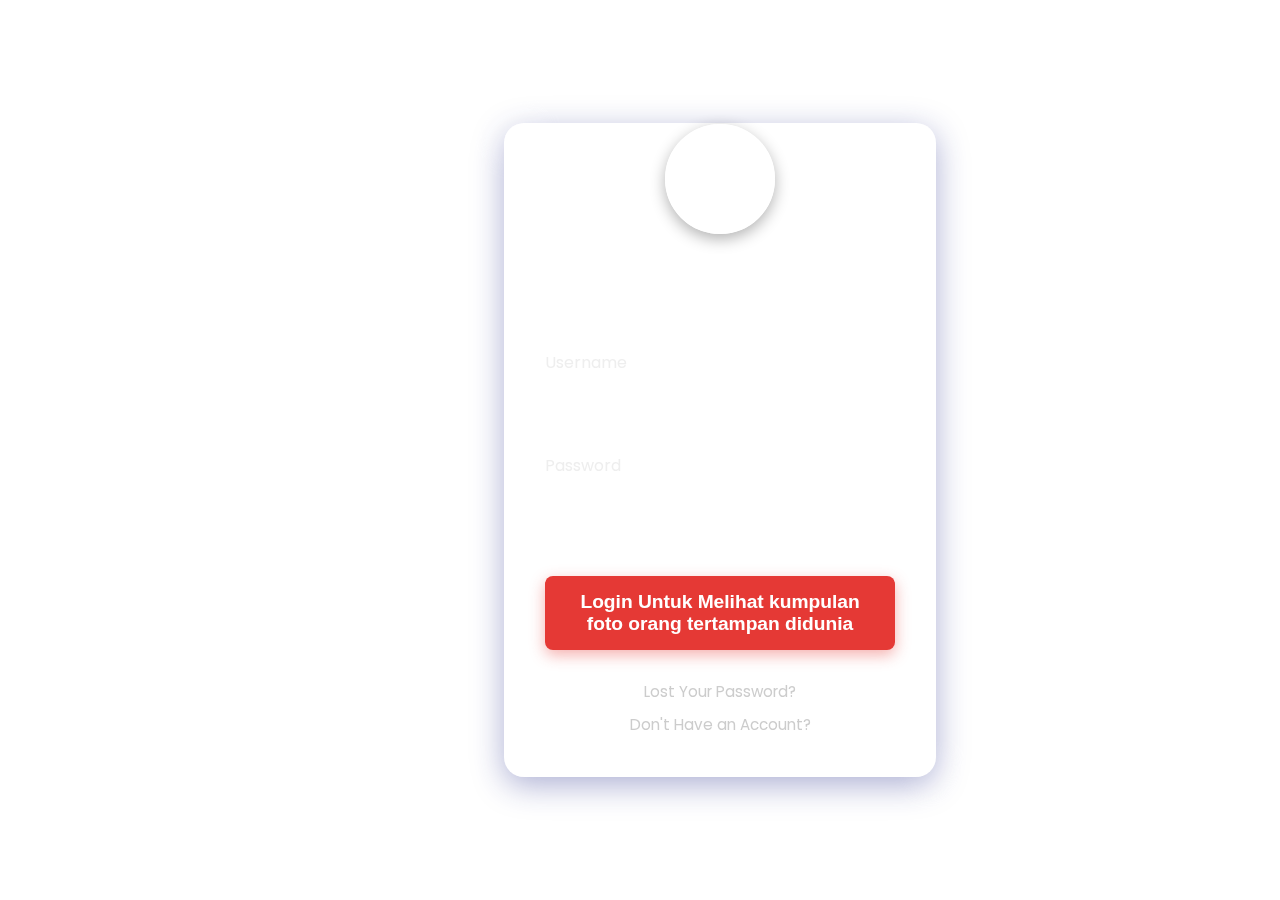
<file: index.html>
<!DOCTYPE html>
<html lang="en">
<head>
    <meta charset="UTF-8">
    <meta name="viewport" content="width=device-width, initial-scale=1.0">
    <title>Login Page</title>
    <link rel="stylesheet" href="style.css">
    <link href="https://fonts.googleapis.com/css2?family=Poppins:wght@400;600&display=swap" rel="stylesheet">
</head>
<body>
    <p>Username: ganteng <br> Password: password123</p>
    <div class="login-container">
        <div class="login-box">
            <div class="avatar"></div> <h1>Login Here</h1>
            <form id="loginForm"> <div class="input-group">
                    <label for="username">Username</label>
                    <input type="text" id="username" placeholder="Enter Email">
                </div>
                <div class="input-group">
                    <label for="password">Password</label>
                    <input type="password" id="password" placeholder="Enter Password">
                </div>
                <button type="submit" class="login-button">Login Untuk Melihat kumpulan foto orang tertampan didunia</button>
            </form>
            <div class="links">
                <a href="#" class="forgot-password">Lost Your Password?</a>
                <a href="#" class="create-account">Don't Have an Account?</a>
            </div>
        </div>
    </div>

    <script src="script.js"></script> </body>
</html>
</file>
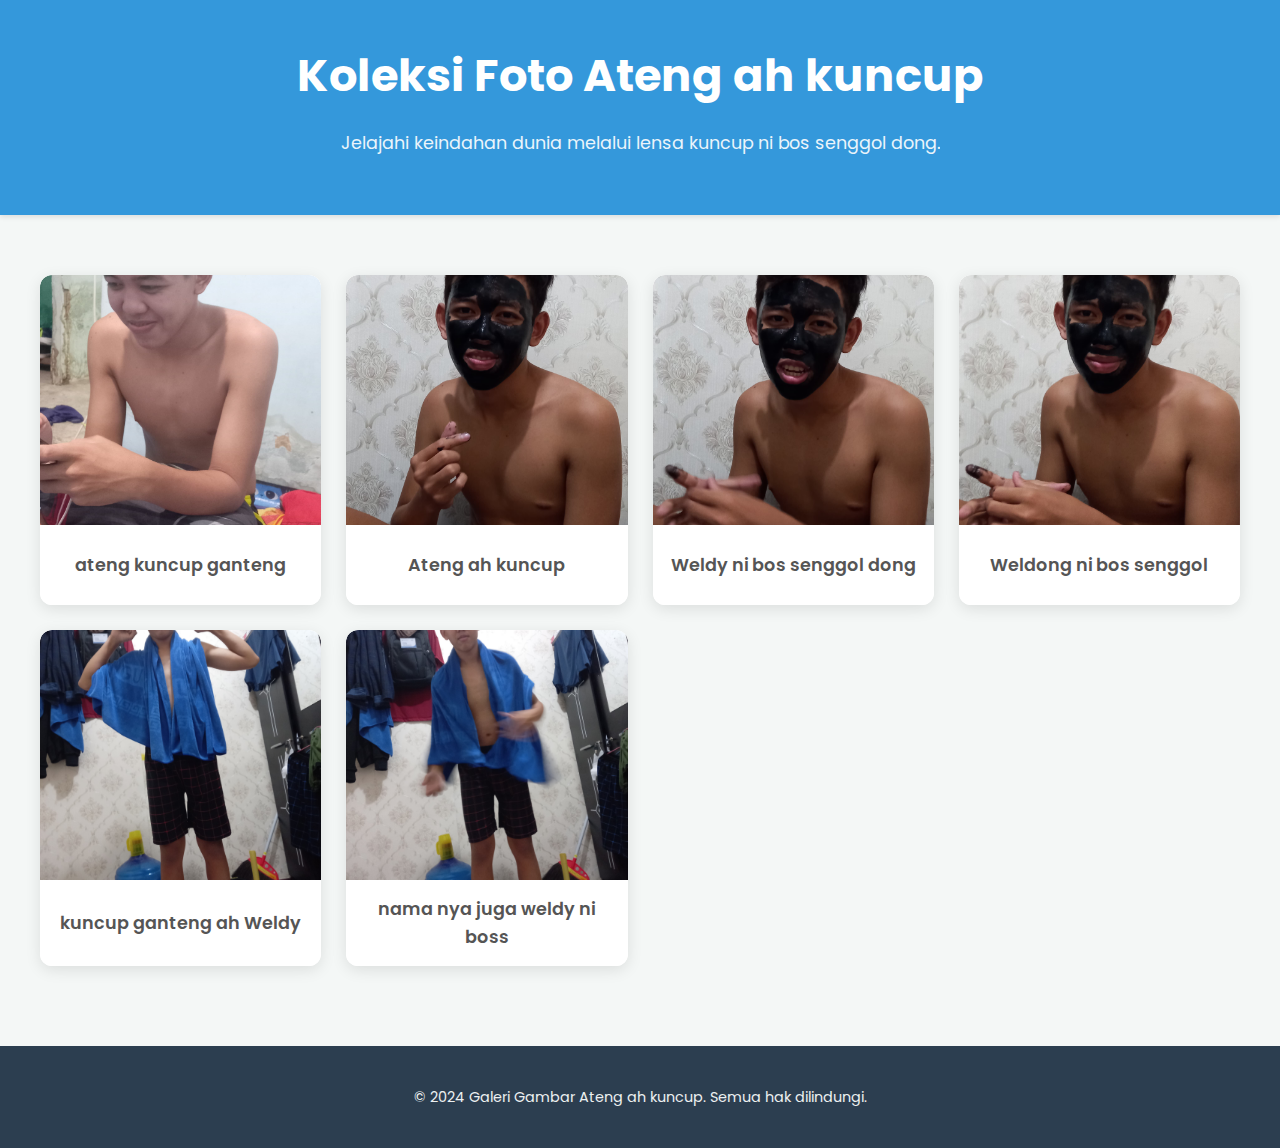
<file: gallery.html>
<!DOCTYPE html>
<html lang="en">
<head>
    <meta charset="UTF-8">
    <meta name="viewport" content="width=device-width, initial-scale=1.0">
    <title>Galeri Gambar ateng kuncup ganteng</title>
    <link rel="stylesheet" href="gallery.css">
    <link href="https://fonts.googleapis.com/css2?family=Poppins:wght@400;600&display=swap" rel="stylesheet">
</head>
<body>
    <header>
        <h1>Koleksi Foto Ateng ah kuncup</h1>
        <p>Jelajahi keindahan dunia melalui lensa kuncup ni bos senggol dong.</p>
    </header>

    <main class="gallery-container">
        <div class="gallery-item">
            <img src="1.jpg" alt="Menara Eiffel">
            <div class="caption">ateng kuncup ganteng</div>
        </div>

        <div class="gallery-item">
            <img src="2.jpg" alt="Grand Canyon">
            <div class="caption">Ateng ah kuncup</div>
        </div>

        <div class="gallery-item">
            <img src="3.jpg" alt="Pemandangan Pantai">
            <div class="caption">Weldy ni bos senggol dong</div>
        </div>

        <div class="gallery-item">
            <img src="4.jpg" alt="Pegunungan Salju">
            <div class="caption">Weldong ni bos senggol</div>
        </div>

        <div class="gallery-item">
            <img src="5.jpg" alt="Satwa Liar">
            <div class="caption">kuncup ganteng ah Weldy</div>
        </div>

        <div class="gallery-item">
            <img  src="6.jpg" alt="Arsitektur Modern">
            <div class="caption">nama nya juga weldy ni boss</div>
        </div>

        </main>

    <footer>
        <p>&copy; 2024 Galeri Gambar Ateng ah kuncup. Semua hak dilindungi.</p>
    </footer>
</body>
</html>
</file>
<file: style.css>
body {
    margin: 0;
    padding: 0;
    font-family: 'Poppins', sans-serif;
    display: flex;
    justify-content: center;
    align-items: center;
    min-height: 100vh;
    background: url('https://images.unsplash.com/photo-1506748686214-e9df14d4d9d0?crop=entropy&cs=tinysrgb&fit=max&fm=jpg&ixid=M3w1MDcxMzJ8MHwxfHNlYXJjaHw1MHx8c3RhcnJ5JTIwYW5kJTIwZm9yZXN0fGVufDB8fHx8fDE3MjE4NzcxMDR8MA&ixlib=rb-4.0.3&q=80&w=1080') no-repeat center center fixed;
    background-size: cover;
    color: #fff;
    position: relative; /* Needed for pseudo-elements */
    overflow: hidden; /* Prevent scrollbar from pseudo-elements */
}

/* Overlay for better readability and color tint */
body::before {
    content: '';
    position: absolute;
    top: 0;
    left: 0;
    width: 100%;
    height: 100%;
    background-color: rgba(0, 0, 0, 0.4); /* Darker overlay */
    z-index: 1;
}

.login-container {
    position: relative;
    z-index: 2; /* Ensure container is above overlay */
    display: flex;
    justify-content: center;
    align-items: center;
    width: 100%;
    height: 100%;
}

.login-box {
    background: rgba(255, 255, 255, 0.1); /* Slightly transparent white */
    backdrop-filter: blur(10px); /* Frosted glass effect */
    border-radius: 20px;
    padding: 40px;
    box-shadow: 0 8px 32px 0 rgba(31, 38, 135, 0.37);
    border: 1px solid rgba(255, 255, 255, 0.18);
    text-align: center;
    width: 350px;
    max-width: 90%;
    position: relative;
}

.login-box h1 {
    font-size: 2.5em;
    margin-bottom: 30px;
    color: #fff;
    font-weight: 600;
    text-shadow: 0 0 10px rgba(255, 255, 255, 0.5); /* Subtle glow for text */
}

.input-group {
    margin-bottom: 25px;
    text-align: left;
}

.input-group label {
    display: block;
    margin-bottom: 8px;
    color: #eee;
    font-size: 1em;
}

.input-group input {
    width: calc(100% - 20px); /* Adjust for padding */
    padding: 12px 10px;
    border: none;
    border-radius: 8px;
    background: rgba(255, 255, 255, 0.2);
    color: #fff;
    font-size: 1.1em;
    outline: none;
    transition: all 0.3s ease;
}

.input-group input::placeholder {
    color: rgba(255, 255, 255, 0.7);
}

.input-group input:focus {
    background: rgba(255, 255, 255, 0.3);
    box-shadow: 0 0 15px rgba(255, 255, 255, 0.5);
}

.login-button {
    background-color: #e53935; /* Red color from the image */
    color: #fff;
    padding: 15px 30px;
    border: none;
    border-radius: 8px;
    font-size: 1.2em;
    font-weight: 600;
    cursor: pointer;
    transition: background-color 0.3s ease, transform 0.2s ease;
    width: 100%;
    margin-top: 20px;
    box-shadow: 0 5px 15px rgba(229, 57, 53, 0.4);
}

.login-button:hover {
    background-color: #c62828; /* Darker red on hover */
    transform: translateY(-2px);
}

.links {
    margin-top: 30px;
    display: flex;
    flex-direction: column;
    gap: 10px;
}

.links a {
    color: #ccc;
    text-decoration: none;
    font-size: 0.95em;
    transition: color 0.3s ease;
}

.links a:hover {
    color: #fff;
    text-decoration: underline;
}

/* Pseudo-elements for space-themed decorations */
.login-box::before,
.login-box::after {
    content: '';
    position: absolute;
    background-color: rgba(255, 255, 255, 0.1);
    border-radius: 50%;
    pointer-events: none;
    box-shadow: 0 0 20px rgba(255, 255, 255, 0.3);
}

.login-box::before {
    width: 60px;
    height: 60px;
    top: -20px;
    left: -20px;
    opacity: 0.7;
    animation: float 8s ease-in-out infinite;
}

.login-box::after {
    width: 40px;
    height: 40px;
    bottom: -15px;
    right: -15px;
    opacity: 0.5;
    animation: float 6s ease-in-out infinite reverse;
}

/* Optional: Additional space elements on the body */
body::before,
body::after {
    content: '';
    position: absolute;
    background-color: rgba(255, 255, 255, 0.05);
    border-radius: 50%;
    pointer-events: none;
    z-index: 0;
}

body::before { /* A larger "planet" */
    width: 150px;
    height: 150px;
    top: 10%;
    left: 5%;
    transform: rotate(45deg); /* To make it look like a tilted planet */
    box-shadow: 0 0 50px rgba(255, 255, 255, 0.2);
    animation: rotate 20s linear infinite;
}

body::after { /* A smaller "moon" */
    width: 80px;
    height: 80px;
    bottom: 15%;
    right: 8%;
    box-shadow: 0 0 30px rgba(255, 255, 255, 0.15);
    animation: float 10s ease-in-out infinite;
}

/* Keyframe animations */
@keyframes float {
    0% { transform: translate(0, 0); }
    50% { transform: translate(10px, -10px); }
    100% { transform: translate(0, 0); }
}

@keyframes rotate {
    0% { transform: rotate(0deg); }
    100% { transform: rotate(360deg); }
}

/* Responsive adjustments */
@media (max-width: 600px) {
    .login-box {
        padding: 30px 20px;
        width: 95%; /* Adjust width for smaller screens */
    }

    .login-box h1 {
        font-size: 2em;
    }

    .input-group input {
        font-size: 1em;
    }

    .login-button {
        font-size: 1.1em;
        padding: 12px 25px;
    }
}
/* Add this to your existing style.css */

.avatar {
    width: 100px;
    height: 100px;
    background: url('https://img.icons8.com/color/100/000000/user-male-circle.png') no-repeat center center; /* Placeholder avatar icon */
    background-size: cover;
    border-radius: 50%;
    margin: -70px auto 20px auto; /* Adjust margin to place it outside and above */
    border: 5px solid #fff;
    box-shadow: 0 5px 15px rgba(0, 0, 0, 0.3);
    position: relative;
    z-index: 3; /* Ensure it's above other elements */
}

/* Adjust login-box padding-top to make space for avatar */
.login-box {
    /* ... existing styles ... */
    padding-top: 70px; /* Add this or adjust if needed */
}
</file>
<file: gallery.css>
body {
    font-family: 'Poppins', sans-serif;
    margin: 0;
    padding: 0;
    background-color: #f4f7f6; /* Warna latar belakang lembut */
    color: #333;
    line-height: 1.6;
}

/* Header Styling */
header {
    background-color: #3498db; /* Biru cerah */
    color: #fff;
    padding: 40px 20px;
    text-align: center;
    box-shadow: 0 2px 5px rgba(0, 0, 0, 0.1);
}

header h1 {
    margin: 0 0 10px;
    font-size: 2.8em;
    font-weight: 700;
}

header p {
    font-size: 1.1em;
    opacity: 0.9;
}

/* Gallery Container Styling */
.gallery-container {
    display: grid;
    /* Responsive grid:
       - Default: 1 kolom untuk layar sangat kecil
       - minmax(250px, 1fr): Setiap kolom minimal 250px, fleksibel mengisi ruang
       - repeat(auto-fit, ...): Otomatis menyesuaikan jumlah kolom berdasarkan lebar
    */
    grid-template-columns: repeat(auto-fit, minmax(280px, 1fr));
    gap: 25px; /* Jarak antar gambar */
    padding: 30px;
    max-width: 1200px; /* Lebar maksimum galeri */
    margin: 30px auto; /* Pusatkan galeri */
}

/* Gallery Item Styling */
.gallery-item {
    background-color: #fff;
    border-radius: 12px; /* Sudut membulat */
    box-shadow: 0 4px 15px rgba(0, 0, 0, 0.1); /* Bayangan lembut */
    overflow: hidden; /* Pastikan gambar tidak keluar dari batas */
    transition: transform 0.3s ease, box-shadow 0.3s ease; /* Transisi halus saat hover */
    display: flex;
    flex-direction: column; /* Untuk menata gambar dan caption vertikal */
}

.gallery-item:hover {
    transform: translateY(-8px); /* Sedikit naik saat di-hover */
    box-shadow: 0 8px 20px rgba(0, 0, 0, 0.15); /* Bayangan lebih kuat saat di-hover */
}

.gallery-item img {
    width: 100%;
    height: 250px; /* Tinggi gambar yang konsisten */
    object-fit: cover; /* Pastikan gambar mengisi area tanpa terdistorsi */
    display: block; /* Hapus spasi ekstra di bawah gambar */
    border-top-left-radius: 12px;
    border-top-right-radius: 12px;
}

.gallery-item .caption {
    padding: 15px;
    text-align: center;
    font-size: 1.1em;
    color: #555;
    font-weight: 600;
    background-color: #fff;
    flex-grow: 1; /* Biarkan caption mengisi sisa ruang jika ada perbedaan tinggi */
    display: flex;
    align-items: center;
    justify-content: center;
    min-height: 50px; /* Minimum tinggi caption */
}

/* Footer Styling */
footer {
    text-align: center;
    padding: 25px;
    background-color: #2c3e50; /* Biru gelap */
    color: #ecf0f1;
    font-size: 0.9em;
    margin-top: 50px;
}

/* Responsive adjustments */
@media (max-width: 768px) {
    header h1 {
        font-size: 2.2em;
    }

    header p {
        font-size: 1em;
    }

    .gallery-container {
        padding: 20px;
        gap: 20px;
    }

    .gallery-item img {
        height: 200px;
    }

    .gallery-item .caption {
        font-size: 1em;
        padding: 12px;
    }
}

@media (max-width: 480px) {
    header {
        padding: 30px 15px;
    }

    header h1 {
        font-size: 1.8em;
    }

    .gallery-container {
        grid-template-columns: 1fr; /* Satu kolom di layar sangat kecil */
        padding: 15px;
        gap: 15px;
    }

    .gallery-item img {
        height: 180px;
    }
}
</file>
